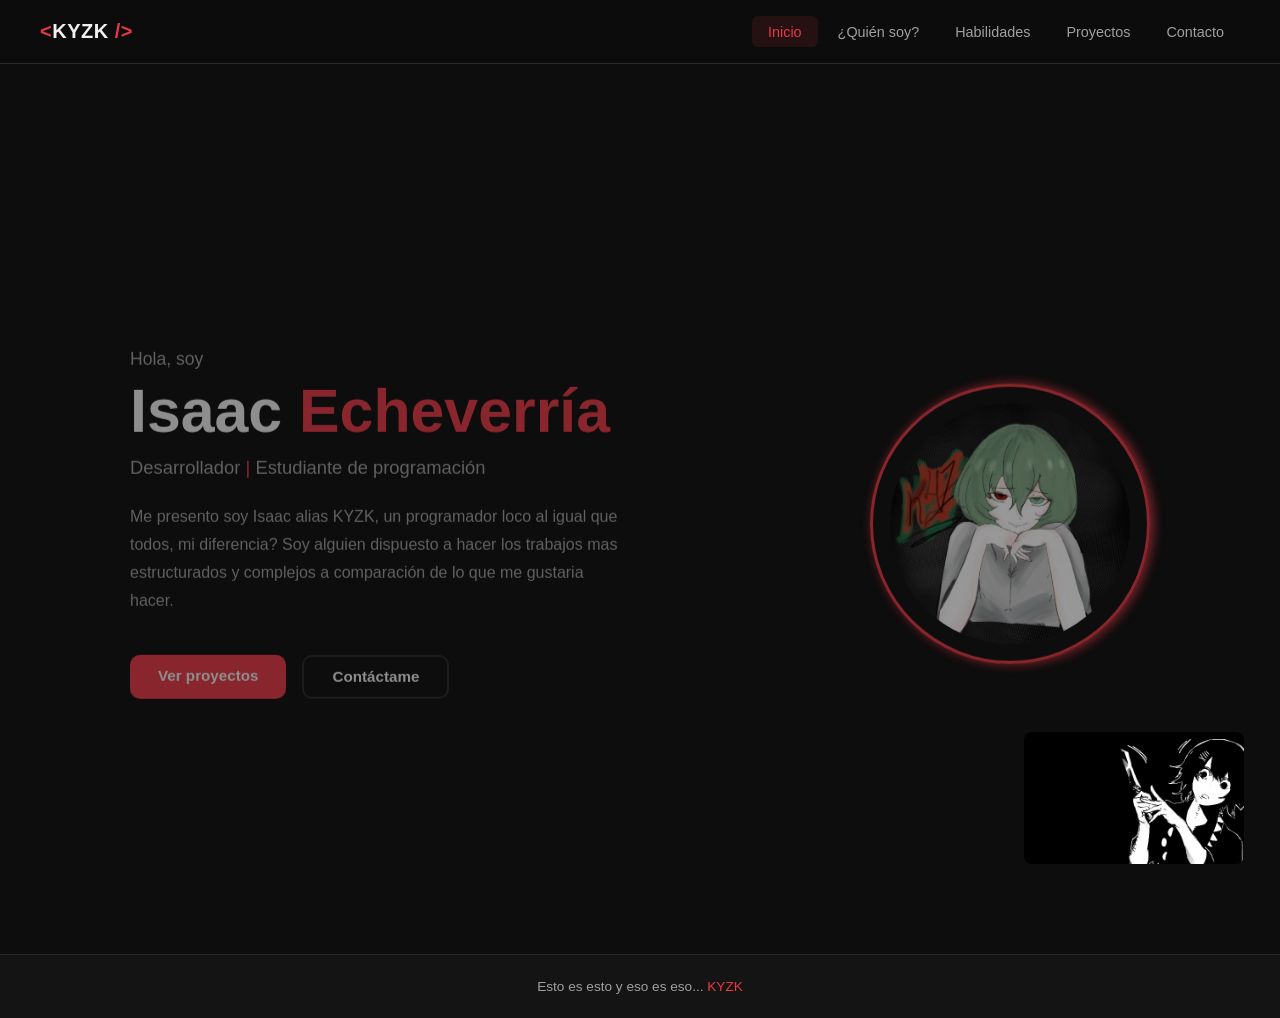
<file: index.html>
<!DOCTYPE html>
<html lang="es">
  <head>
    <meta charset="UTF-8" />
    <meta http-equiv="refresh" content="0; url=CODIGO/VISTAS/Index.html" />
    <title>KYZK</title>
  </head>
  <body></body>
</html>
</file>
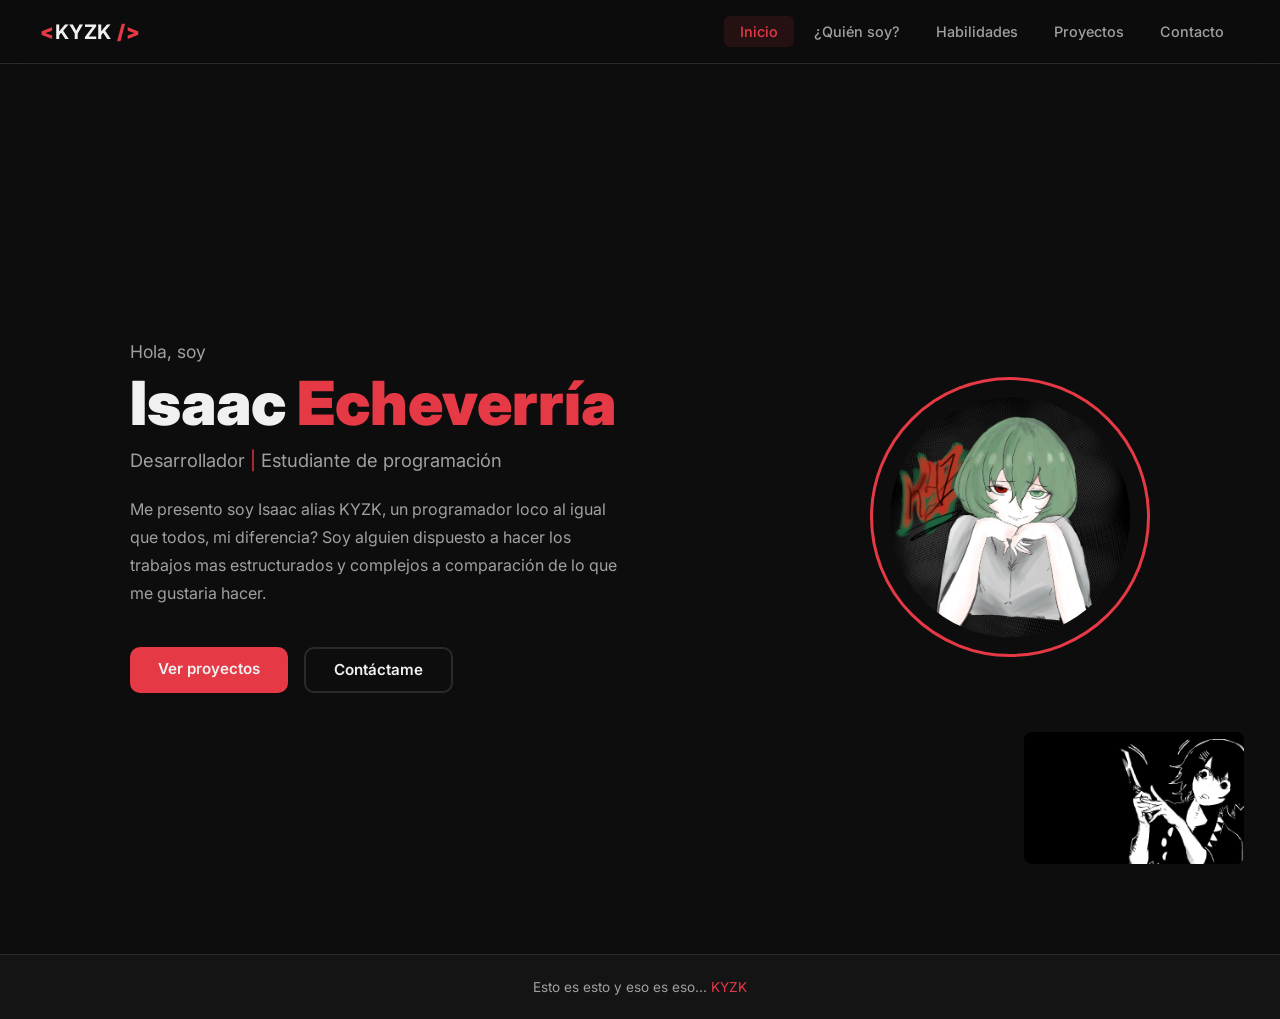
<file: CODIGO/VISTAS/Index.html>
<!DOCTYPE html>
<html lang="es">
<head>
  <meta charset="UTF-8" />
  <meta name="viewport" content="width=device-width, initial-scale=1.0" />
  <title>Inicio | Mi Portafolio</title>
  <link rel="stylesheet" href="../DISEÑO/Style.css" />
  <link href="https://fonts.googleapis.com/css2?family=Inter:wght@300;400;600;700;900&display=swap" rel="stylesheet" />
  <link rel="stylesheet" href="https://cdnjs.cloudflare.com/ajax/libs/font-awesome/6.5.0/css/all.min.css" />
</head>
<body>

  <!-- ── NAVBAR ── -->
  <nav class="navbar">
    <div class="nav-logo">
      <span class="logo-bracket">&lt;</span>KYZK    <span class="logo-bracket">/&gt;</span>
    </div>
    <ul class="nav-links">
      <li><a href="Index.html"       class="nav-btn active">Inicio</a></li>
      <li><a href="QuienSoy.html"    class="nav-btn">¿Quién soy?</a></li>
      <li><a href="Habilidades.html" class="nav-btn">Habilidades</a></li>
      <li><a href="Proyectos.html"   class="nav-btn">Proyectos</a></li>
      <li><a href="Contacto.html"    class="nav-btn">Contacto</a></li>
    </ul>
    <button class="hamburger" id="hamburger"><i class="fas fa-bars"></i></button>
  </nav>

  <!-- ── HERO ── -->
  <main class="main-content">
    <section class="section active">
      <div class="hero">
        <div class="hero-text">
          <p class="hero-greeting">Hola, soy</p>
          <h1 class="hero-name">Isaac <span class="red">Echeverría</span></h1>
          <p class="hero-title">Desarrollador <span class="red">|</span> Estudiante de programación</p>
          <p class="hero-desc">
            Me presento soy Isaac alias KYZK, un programador loco al igual que todos, mi diferencia?
            Soy alguien dispuesto a hacer los trabajos mas estructurados y complejos a comparación de lo que me gustaria hacer.
          </p>
          <div class="hero-btns">
            <a href="Proyectos.html"   class="btn-primary">Ver proyectos</a>
            <a href="Contacto.html"    class="btn-outline">Contáctame</a>
          </div>
        </div>
        <div class="hero-avatar">
          <div class="avatar-ring">
            <div class="avatar-inner">     
              <img src="../DISEÑO/GIFS/Profile.jpeg" alt="kyzk" />
            </div>
          </div>
        </div>
      </div>
    </section>
  </main>

  <!-- ── FOOTER ── -->
  <footer class="footer">
    <p>Esto es esto y eso es eso...<span class="red"> KYZK</span></p>
  </footer>

  <img src="../DISEÑO/GIFS/ju.gif" class="corner-gif" alt="gif" />
  <script src="../BACKEND/Backend.js"></script>
</body>
</html>
</file>
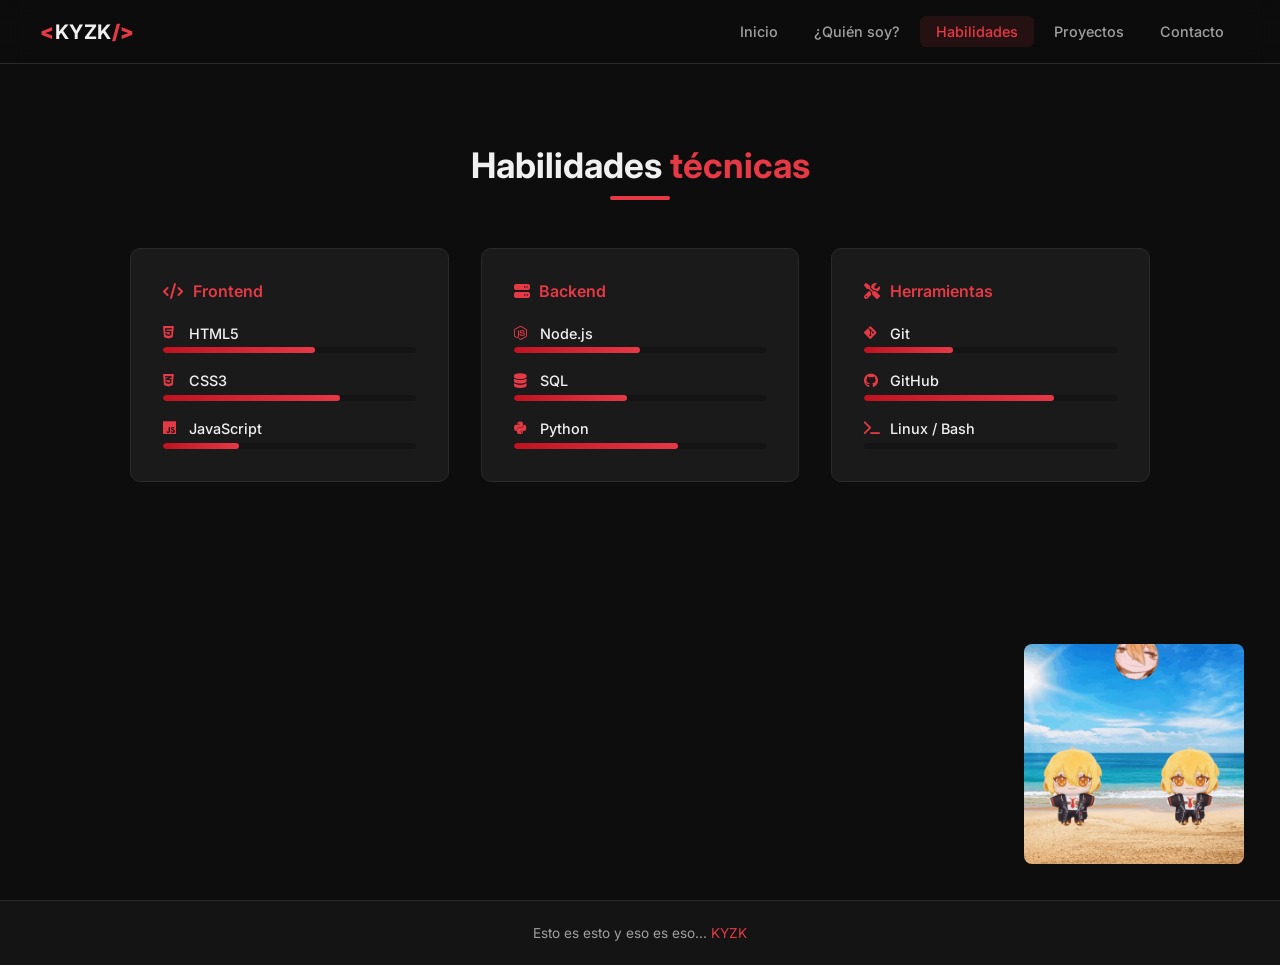
<file: CODIGO/VISTAS/Habilidades.html>
<!DOCTYPE html>
<html lang="es">
<head>
  <meta charset="UTF-8" />
  <meta name="viewport" content="width=device-width, initial-scale=1.0" />
  <title>Habilidades | Mi Portafolio</title>
  <link rel="stylesheet" href="../DISEÑO/Style.css" />
  <link href="https://fonts.googleapis.com/css2?family=Inter:wght@300;400;600;700;900&display=swap" rel="stylesheet" />
  <link rel="stylesheet" href="https://cdnjs.cloudflare.com/ajax/libs/font-awesome/6.5.0/css/all.min.css" />
</head>
<body>

  <!-- ── NAVBAR ── -->
  <nav class="navbar">
    <div class="nav-logo">
      <span class="logo-bracket">&lt;</span>KYZK<span class="logo-bracket">/&gt;</span>
    </div>
    <ul class="nav-links">
      <li><a href="Index.html"       class="nav-btn">Inicio</a></li>
      <li><a href="QuienSoy.html"    class="nav-btn">¿Quién soy?</a></li>
      <li><a href="Habilidades.html" class="nav-btn active">Habilidades</a></li>
      <li><a href="Proyectos.html"   class="nav-btn">Proyectos</a></li>
      <li><a href="Contacto.html"    class="nav-btn">Contacto</a></li>
    </ul>
    <button class="hamburger" id="hamburger"><i class="fas fa-bars"></i></button>
  </nav>

  <!-- ── CONTENIDO ── -->
  <main class="main-content">
    <section class="section active">
      <div class="section-header">
        <h2>Habilidades <span class="red">técnicas</span></h2>
        <div class="underline-red"></div>
      </div>

      <div class="skills-container">
        <div class="skills-group">
          <h3 class="skills-group-title"><i class="fas fa-code"></i> Frontend</h3>
          <div class="skills-list">
            <div class="skill-item">
              <span class="skill-name"><i class="fab fa-html5"></i> HTML5</span>
              <div class="skill-bar"><div class="skill-fill" style="--pct: 60%"></div></div>
            </div>
            <div class="skill-item">
              <span class="skill-name"><i class="fab fa-css3-alt"></i> CSS3</span>
              <div class="skill-bar"><div class="skill-fill" style="--pct: 70%"></div></div>
            </div>
            <div class="skill-item">
              <span class="skill-name"><i class="fab fa-js"></i> JavaScript</span>
              <div class="skill-bar"><div class="skill-fill" style="--pct: 30%"></div></div>
            </div>
          </div>
        </div>

        <div class="skills-group">
          <h3 class="skills-group-title"><i class="fas fa-server"></i> Backend</h3>
          <div class="skills-list">
            <div class="skill-item">
              <span class="skill-name"><i class="fab fa-node-js"></i> Node.js</span>
              <div class="skill-bar"><div class="skill-fill" style="--pct: 50%"></div></div>
            </div>
            <div class="skill-item">
              <span class="skill-name"><i class="fas fa-database"></i> SQL</span>
              <div class="skill-bar"><div class="skill-fill" style="--pct: 45%"></div></div>
            </div>
            <div class="skill-item">
              <span class="skill-name"><i class="fab fa-python"></i> Python</span>
              <div class="skill-bar"><div class="skill-fill" style="--pct: 65%"></div></div>
            </div>
          </div>
        </div>

        <div class="skills-group">
          <h3 class="skills-group-title"><i class="fas fa-tools"></i> Herramientas</h3>
          <div class="skills-list">
            <div class="skill-item">
              <span class="skill-name"><i class="fab fa-git-alt"></i> Git</span>
              <div class="skill-bar"><div class="skill-fill" style="--pct: 35%"></div></div>
            </div>
            <div class="skill-item">
              <span class="skill-name"><i class="fab fa-github"></i> GitHub</span>
              <div class="skill-bar"><div class="skill-fill" style="--pct: 75%"></div></div>
            </div>
            <div class="skill-item">
              <span class="skill-name"><i class="fas fa-terminal"></i> Linux / Bash</span>
              <div class="skill-bar"><div class="skill-fill" style="--pct: 0%"></div></div>
            </div>
          </div>
        </div>
      </div>
    </section>
  </main>

<!-- ── FOOTER ── -->
  <footer class="footer">
    <p>Esto es esto y eso es eso...<span class="red"> KYZK</span></p>
  </footer>

  <img src="../DISEÑO/GIFS/beach.gif" class="corner-gif" alt="gif" />
  <script src="../BACKEND/Backend.js"></script>
</body>
</html>
</file>
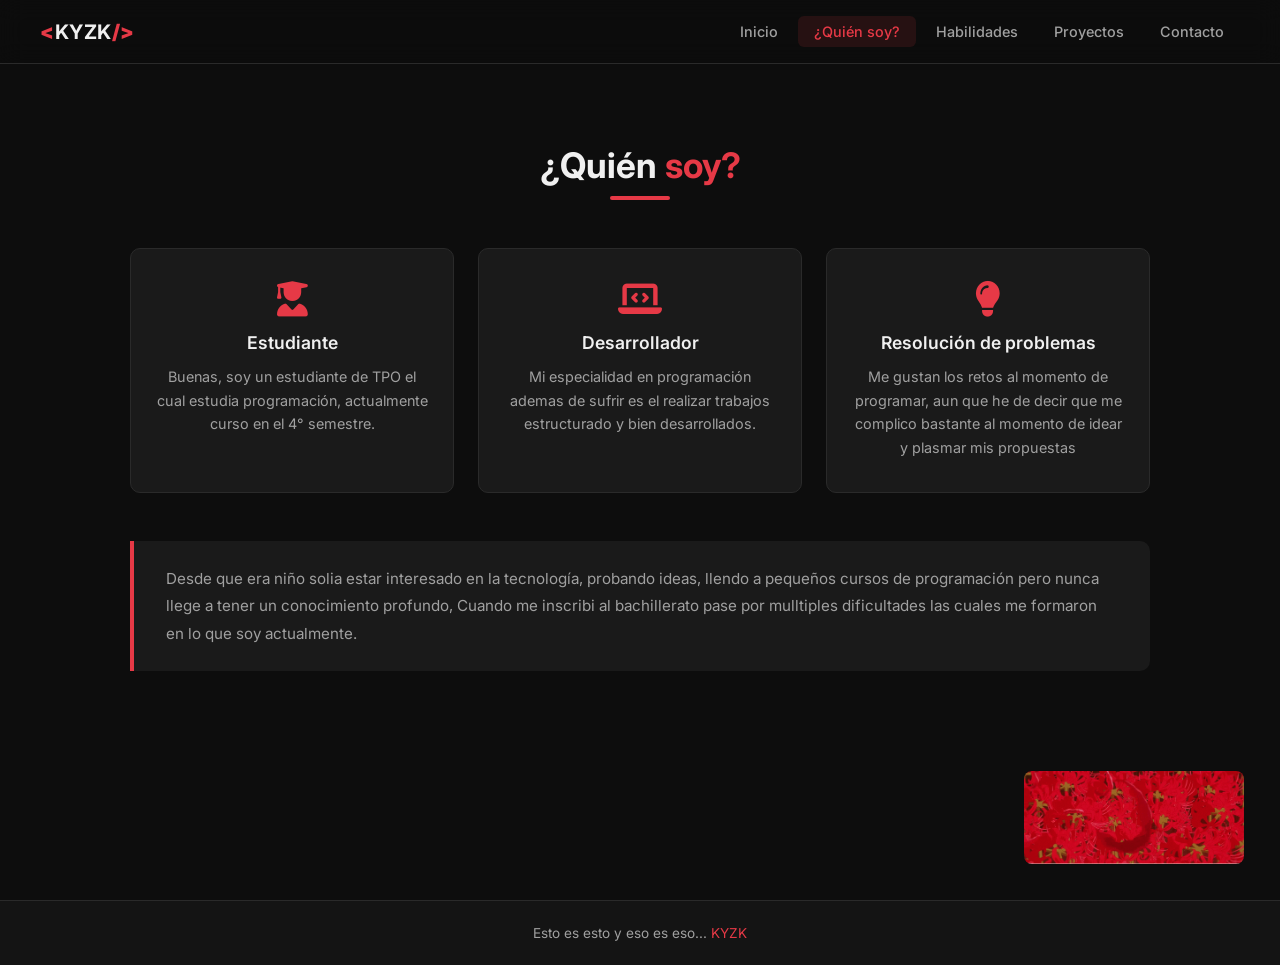
<file: CODIGO/VISTAS/QuienSoy.html>
<!DOCTYPE html>
<html lang="es">
<head>
  <meta charset="UTF-8" />
  <meta name="viewport" content="width=device-width, initial-scale=1.0" />
  <title>¿Quién soy? | Mi Portafolio</title>
  <link rel="stylesheet" href="../DISEÑO/Style.css" />
  <link href="https://fonts.googleapis.com/css2?family=Inter:wght@300;400;600;700;900&display=swap" rel="stylesheet" />
  <link rel="stylesheet" href="https://cdnjs.cloudflare.com/ajax/libs/font-awesome/6.5.0/css/all.min.css" />
</head>
<body>

  <!-- ── NAVBAR ── -->
  <nav class="navbar">
    <div class="nav-logo">
      <span class="logo-bracket">&lt;</span>KYZK<span class="logo-bracket">/&gt;</span>
    </div>
    <ul class="nav-links">
      <li><a href="Index.html"       class="nav-btn">Inicio</a></li>
      <li><a href="QuienSoy.html"    class="nav-btn active">¿Quién soy?</a></li>
      <li><a href="Habilidades.html" class="nav-btn">Habilidades</a></li>
      <li><a href="Proyectos.html"   class="nav-btn">Proyectos</a></li>
      <li><a href="Contacto.html"    class="nav-btn">Contacto</a></li>
    </ul>
    <button class="hamburger" id="hamburger"><i class="fas fa-bars"></i></button>
  </nav>

  <!-- ── CONTENIDO ── -->
  <main class="main-content">
    <section class="section active">
      <div class="section-header">
        <h2>¿Quién <span class="red">soy?</span></h2>
        <div class="underline-red"></div>
      </div>

      <div class="about-grid">
        <div class="about-card">
          <i class="fas fa-user-graduate card-icon"></i>
          <h3>Estudiante</h3>
          <p>Buenas, soy un estudiante de TPO el cual estudia programación, actualmente curso en el 4° semestre.</p>
        </div>
        <div class="about-card">
          <i class="fas fa-laptop-code card-icon"></i>
          <h3>Desarrollador</h3>
          <p>Mi especialidad en programación ademas de sufrir es el realizar trabajos estructurado y bien desarrollados.</p>
        </div>
        <div class="about-card">
          <i class="fas fa-lightbulb card-icon"></i>
          <h3>Resolución de problemas</h3>
          <p>Me gustan los retos al momento de programar, aun que he de decir que me complico bastante al momento de idear y plasmar mis propuestas</p>
        </div>
      </div>

      <div class="about-bio">
        <p>
          Desde que era niño solia estar interesado en la tecnología, probando ideas, llendo a pequeños cursos de programación pero nunca llege a tener un conocimiento profundo, Cuando me inscribi al bachillerato pase por mulltiples dificultades las cuales me formaron en lo que soy actualmente.
      </div>
    </section>
  </main>

<!-- ── FOOTER ── -->
  <footer class="footer">
    <p>Esto es esto y eso es eso...<span class="red"> KYZK</span></p>
  </footer>

  <img src="../DISEÑO/GIFS/lyc.gif" class="corner-gif" alt="gif" />
  <script src="../BACKEND/Backend.js"></script>
</body>
</html>
</file>
<file: CODIGO/DISEÑO/Style.css>
/* ═══════════════════════════════════════
   VARIABLES & RESET
═══════════════════════════════════════ */
:root {
  --bg-primary:   #0d0d0d;
  --bg-secondary: #141414;
  --bg-card:      #1a1a1a;
  --bg-card-hover:#202020;
  --red:          #e63946;
  --red-dark:     #c1121f;
  --white:        #f0f0f0;
  --white-muted:  #a0a0a0;
  --border:       #2a2a2a;
  --nav-height:   64px;
  --radius:       10px;
  --transition:   0.3s ease;
  --font:         'Inter', sans-serif;
}

*, *::before, *::after { box-sizing: border-box; margin: 0; padding: 0; }

html { scroll-behavior: smooth; }

body {
  font-family: var(--font);
  background-color: var(--bg-primary);
  color: var(--white);
  min-height: 100vh;
  overflow-x: hidden;
}

/* GIF esquina inferior derecha */
.corner-gif {
  position: fixed;
  bottom: 2.25rem;
  right: 2.25rem;
  width: 220px;
  border-radius: 8px;
  z-index: 999;
  pointer-events: none;
}

a { text-decoration: none; color: inherit; }
ul { list-style: none; }

/* ═══════════════════════════════════════
   UTILITY
═══════════════════════════════════════ */
.red          { color: var(--red); }
.section-header { text-align: center; margin-bottom: 3rem; }
.section-header h2 { font-size: 2.2rem; font-weight: 700; }
.underline-red {
  width: 60px; height: 4px;
  background: var(--red);
  margin: 0.6rem auto 0;
  border-radius: 2px;
}

/* ═══════════════════════════════════════
   NAVBAR
═══════════════════════════════════════ */
.navbar {
  position: fixed;
  top: 0; left: 0; right: 0;
  height: var(--nav-height);
  background: rgba(13,13,13,0.92);
  backdrop-filter: blur(12px);
  border-bottom: 1px solid var(--border);
  display: flex;
  align-items: center;
  justify-content: space-between;
  padding: 0 2.5rem;
  z-index: 1000;
}

.nav-logo {
  font-size: 1.25rem;
  font-weight: 700;
  letter-spacing: 0.5px;
}
.logo-bracket { color: var(--red); font-weight: 900; }

.nav-links {
  display: flex;
  gap: 0.25rem;
}

.nav-btn {
  display: inline-block;
  padding: 0.45rem 1rem;
  border-radius: 6px;
  font-size: 0.9rem;
  font-weight: 500;
  color: var(--white-muted);
  cursor: pointer;
  transition: color var(--transition), background var(--transition);
}
.nav-btn:hover { color: var(--white); background: var(--bg-card); }
.nav-btn.active { color: var(--red); background: rgba(230,57,70,0.12); }

.hamburger {
  display: none;
  background: none;
  border: none;
  color: var(--white);
  font-size: 1.4rem;
  cursor: pointer;
}


/* ═══════════════════════════════════════
   MAIN & SECTIONS
═══════════════════════════════════════ */
.main-content {
  padding-top: var(--nav-height);
  min-height: 100vh;
}

.section {
  display: none;
  min-height: calc(100vh - var(--nav-height));
  padding: 5rem 2.5rem 4rem;
  max-width: 1100px;
  margin: 0 auto;
  animation: fadeIn 0.4s ease;
}
.section.active { display: block; }

@keyframes fadeIn {
  from { opacity: 0; transform: translateY(16px); }
  to   { opacity: 1; transform: translateY(0); }
}

/* ═══════════════════════════════════════
   HERO
═══════════════════════════════════════ */
.hero {
  display: flex;
  align-items: center;
  justify-content: space-between;
  gap: 3rem;
  min-height: calc(90vh - var(--nav-height));
}

.hero-text { flex: 1; }

.hero-greeting {
  font-size: 1.1rem;
  color: var(--white-muted);
  margin-bottom: 0.5rem;
}
.hero-name {
  font-size: clamp(2.4rem, 5vw, 3.8rem);
  font-weight: 900;
  line-height: 1.1;
  margin-bottom: 0.75rem;
}
.hero-title {
  font-size: 1.15rem;
  color: var(--white-muted);
  margin-bottom: 1.5rem;
  font-weight: 400;
}
.hero-desc {
  font-size: 1rem;
  color: var(--white-muted);
  line-height: 1.75;
  max-width: 500px;
  margin-bottom: 2.5rem;
}
.hero-btns { display: flex; gap: 1rem; flex-wrap: wrap; }

/* ── Avatar ── */
.hero-avatar {
  position: relative;
    flex-shrink: 0;
}
.avatar-ring {
  width: 280px; height: 280px;
  border-radius: 50%;
  border: 3px solid var(--red);
  display: flex; align-items: center; justify-content: center;
  animation: rotateBorder 8s linear infinite;
}
.avatar-inner {
  width: 240px; height: 240px;
  border-radius: 50%;
  background: var(--bg-card);
  display: flex; align-items: center; justify-content: center;
  font-size: 6rem;
  color: var(--white-muted);
}
.avatar-inner img {
  width: 100%;
  height: 100%;
  object-fit: cover;
  border-radius: 50%;
}
@keyframes rotateBorder {
  0%   { box-shadow: 3px 0 12px var(--red); }
  50%  { box-shadow: -3px 0 12px var(--red-dark); }
  100% { box-shadow: 3px 0 12px var(--red); }
}

/* ═══════════════════════════════════════
   BUTTONS
═══════════════════════════════════════ */
.btn-primary {
  background: var(--red);
  color: var(--white);
  border: none;
  padding: 0.75rem 1.75rem;
  border-radius: var(--radius);
  font-size: 0.95rem;
  font-weight: 600;
  cursor: pointer;
  transition: background var(--transition), transform var(--transition);
}
.btn-primary:hover { background: var(--red-dark); transform: translateY(-2px); }

.btn-outline {
  background: transparent;
  color: var(--white);
  border: 2px solid var(--border);
  padding: 0.73rem 1.75rem;
  border-radius: var(--radius);
  font-size: 0.95rem;
  font-weight: 600;
  cursor: pointer;
  transition: border-color var(--transition), color var(--transition), transform var(--transition);
}
.btn-outline:hover { border-color: var(--red); color: var(--red); transform: translateY(-2px); }

.full-width { width: 100%; }

/* ═══════════════════════════════════════
   ABOUT
═══════════════════════════════════════ */
.about-grid {
  display: grid;
  grid-template-columns: repeat(auto-fit, minmax(260px, 1fr));
  gap: 1.5rem;
  margin-bottom: 3rem;
}

.about-card {
  background: var(--bg-card);
  border: 1px solid var(--border);
  border-radius: var(--radius);
  padding: 2rem 1.5rem;
  text-align: center;
  transition: border-color var(--transition), transform var(--transition);
}
.about-card:hover { border-color: var(--red); transform: translateY(-4px); }

.card-icon {
  font-size: 2.2rem;
  color: var(--red);
  margin-bottom: 1rem;
  display: block;
}
.about-card h3 { font-size: 1.1rem; font-weight: 600; margin-bottom: 0.75rem; }
.about-card p  { color: var(--white-muted); font-size: 0.9rem; line-height: 1.65; }

.about-bio {
  background: var(--bg-card);
  border-left: 4px solid var(--red);
  border-radius: 0 var(--radius) var(--radius) 0;
  padding: 1.5rem 2rem;
}
.about-bio p { color: var(--white-muted); line-height: 1.8; font-size: 0.95rem; }

/* ═══════════════════════════════════════
   SKILLS
═══════════════════════════════════════ */
.skills-container {
  display: grid;
  grid-template-columns: repeat(auto-fit, minmax(300px, 1fr));
  gap: 2rem;
}

.skills-group {
  background: var(--bg-card);
  border: 1px solid var(--border);
  border-radius: var(--radius);
  padding: 2rem;
  transition: border-color var(--transition);
}
.skills-group:hover { border-color: var(--red); }

.skills-group-title {
  font-size: 1rem;
  font-weight: 600;
  color: var(--red);
  margin-bottom: 1.5rem;
  display: flex;
  align-items: center;
  gap: 0.6rem;
}

.skills-list { display: flex; flex-direction: column; gap: 1.2rem; }

.skill-item { display: flex; flex-direction: column; gap: 0.35rem; }
.skill-name {
  font-size: 0.9rem;
  font-weight: 500;
  display: flex;
  align-items: center;
  gap: 0.5rem;
  color: var(--white);
}
.skill-name i { color: var(--red); width: 18px; }

.skill-bar {
  height: 6px;
  background: var(--bg-secondary);
  border-radius: 3px;
  overflow: hidden;
}
.skill-fill {
  height: 100%;
  width: var(--pct);
  background: linear-gradient(90deg, var(--red-dark), var(--red));
  border-radius: 3px;
  animation: fillBar 1.2s ease forwards;
}
@keyframes fillBar {
  from { width: 0; }
  to   { width: var(--pct); }
}

/* ═══════════════════════════════════════
   PROJECTS
═══════════════════════════════════════ */
.projects-grid {
  display: grid;
  grid-template-columns: repeat(auto-fit, minmax(300px, 1fr));
  gap: 1.5rem;
}

.project-card {
  background: var(--bg-card);
  border: 1px solid var(--border);
  border-radius: var(--radius);
  padding: 1.75rem;
  transition: border-color var(--transition), transform var(--transition);
}
.project-card:hover { border-color: var(--red); transform: translateY(-5px); }

.project-top {
  display: flex;
  justify-content: space-between;
  align-items: center;
  margin-bottom: 1.2rem;
}
.project-icon { font-size: 1.8rem; color: var(--red); }
.project-links { display: flex; gap: 0.75rem; }
.project-links a {
  color: var(--white-muted);
  font-size: 1.1rem;
  transition: color var(--transition);
}
.project-links a:hover { color: var(--red); }

.project-title { font-size: 1.1rem; font-weight: 600; margin-bottom: 0.6rem; }
.project-desc  { color: var(--white-muted); font-size: 0.88rem; line-height: 1.65; margin-bottom: 1.25rem; }

.github-loading {
  color: var(--white-muted);
  font-size: 1rem;
  grid-column: 1 / -1;
  text-align: center;
  padding: 3rem 0;
}

.project-tags { display: flex; flex-wrap: wrap; gap: 0.5rem; }
.project-tags span {
  background: rgba(230,57,70,0.12);
  color: var(--red);
  border: 1px solid rgba(230,57,70,0.3);
  padding: 0.2rem 0.65rem;
  border-radius: 4px;
  font-size: 0.78rem;
  font-weight: 500;
}

/* ═══════════════════════════════════════
   CONTACT
═══════════════════════════════════════ */
.contact-wrapper {
  display: grid;
  grid-template-columns: 1fr 1.4fr;
  gap: 3rem;
  align-items: start;
}

.contact-intro { color: var(--white-muted); margin-bottom: 2rem; line-height: 1.7; }
.contact-list  { display: flex; flex-direction: column; gap: 1.1rem; }
.contact-list li {
  display: flex;
  align-items: center;
  gap: 0.9rem;
  color: var(--white-muted);
  font-size: 0.95rem;
}
.contact-list li i { font-size: 1.1rem; width: 20px; text-align: center; }

.contact-form { display: flex; flex-direction: column; gap: 1.25rem; }

.form-group { display: flex; flex-direction: column; gap: 0.4rem; }
.form-group label { font-size: 0.85rem; font-weight: 500; color: var(--white-muted); }
.form-group input,
.form-group textarea {
  background: var(--bg-card);
  border: 1px solid var(--border);
  border-radius: var(--radius);
  color: var(--white);
  font-family: var(--font);
  font-size: 0.95rem;
  padding: 0.75rem 1rem;
  outline: none;
  resize: vertical;
  transition: border-color var(--transition);
}
.form-group input:focus,
.form-group textarea:focus { border-color: var(--red); }
.form-group input::placeholder,
.form-group textarea::placeholder { color: #555; }

.form-status {
  text-align: center;
  font-size: 0.9rem;
  min-height: 1.2rem;
}
.form-status.success { color: #4ade80; }
.form-status.error   { color: var(--red); }

/* ═══════════════════════════════════════
   FOOTER
═══════════════════════════════════════ */
.footer {
  text-align: center;
  padding: 1.5rem;
  border-top: 1px solid var(--border);
  color: var(--white-muted);
  font-size: 0.85rem;
  background: var(--bg-secondary);
}

/* ═══════════════════════════════════════
   RESPONSIVE
═══════════════════════════════════════ */
@media (max-width: 768px) {
  .nav-links  { display: none; }
  .hamburger  { display: block; }

  .nav-links.open {
    display: flex;
    flex-direction: column;
    position: absolute;
    top: var(--nav-height);
    left: 0; right: 0;
    background: var(--bg-secondary);
    border-bottom: 1px solid var(--border);
    padding: 1rem 1.5rem;
    gap: 0.5rem;
  }

  .hero {
    flex-direction: column-reverse;
    text-align: center;
    padding-top: 2rem;
    min-height: unset;
  }
  .hero-desc { margin: 0 auto 2rem; }
  .hero-btns { justify-content: center; }
  .avatar-ring { width: 200px; height: 200px; }
  .avatar-inner { width: 168px; height: 168px; font-size: 4rem; }

  .contact-wrapper { grid-template-columns: 1fr; }

  .section { padding: 3rem 1.25rem; }
}
</file>
